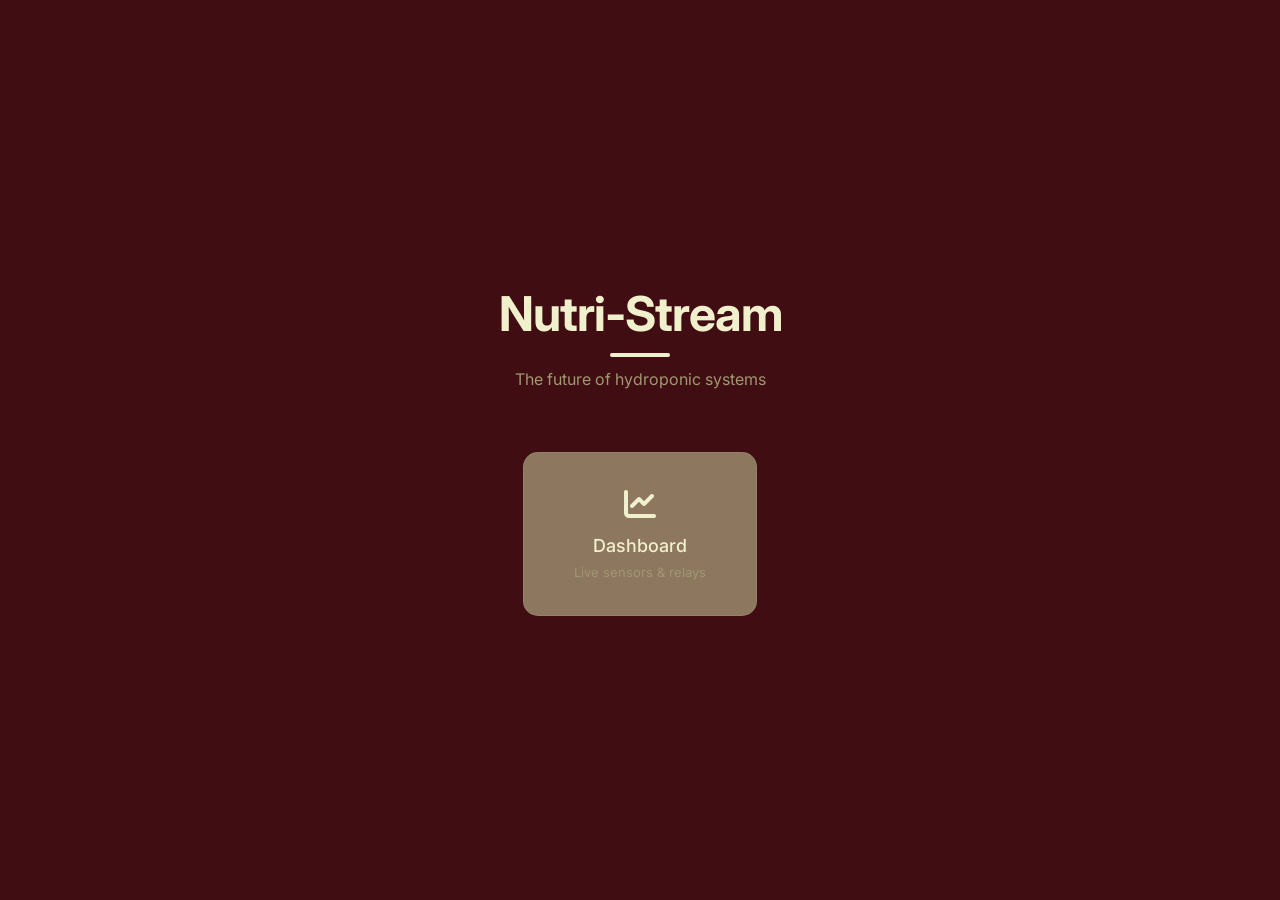
<file: index.html>
<!DOCTYPE html>
<html lang="en">
<head>
  <meta charset="UTF-8">
  <meta name="viewport" content="width=device-width, initial-scale=1.0">
  <link href="https://fonts.googleapis.com/css2?family=Inter:wght@400;500;700&display=swap" rel="stylesheet">
  <link rel="stylesheet" href="https://cdnjs.cloudflare.com/ajax/libs/font-awesome/6.5.1/css/all.min.css">
  <link rel="stylesheet" href="style.css">
  <title>Nutri-Stream</title>
  <style>
    body {
      overflow: auto;
      display: flex;
      flex-direction: column;
      align-items: center;
      justify-content: center;
      min-height: 100vh;
    }
    #real {
      transition: transform 0.3s ease;
    }
    
    #real:hover {
      transform: scale(0.9); 
    }
    .card-title { font-size: 18px; font-weight: 500; }
    .card-desc { font-size: 13px; color: #a09870; margin-top: 8px; }
  </style>
</head>
<body>

  <div style="text-align: center; margin-bottom: 60px;">
    <h1 style="font-size: 48px; letter-spacing: -1px;">Nutri-Stream</h1>
    <div style="width: 60px; height: 4px; background: #f1f0cc; margin: 10px auto; border-radius: 2px;"></div>
    <p style="line-height: 1.6; font-size: 16px; color:#a09870;">The future of hydroponic systems</p>
  </div>

  <div id="real">
    <a href="greenhouse.html" style="
      display: block;
      background: #8d775f;
      border: 1px solid rgba(255,255,255,0.08);
      border-radius: 15px;
      padding: 35px 50px;
      text-decoration: none;
      color: #f1f0cc;
      text-align: center;
    ">
      <i class="fa-solid fa-chart-line" style="font-size: 32px; margin-bottom: 15px; display: block;"></i>
      <div class="card-title">Dashboard</div>
      <div class="card-desc">Live sensors & relays</div>
    </a>
  </div>
</body>
</html>
</file>
<file: style.css>
* { margin:0; padding:0; box-sizing:border-box; }

body {
  font-family: Inter, sans-serif;
  background:#3f0d12;
  color:#f1f0cc;
  overflow: hidden;
}

.everything {
  width: 100vw;
  height: 100vh;
  overflow-x: auto;
  scroll-snap-type: x mandatory;
  scroll-behavior: smooth;
  display: flex;
}

.home {
  min-width: 100vw;
  height: 100vh;
  scroll-snap-align: start;
  padding: 30px;
  display: flex;
  flex-direction: column;
  justify-content: center;
  align-items: center;
}

.card {
  background:#8d775f;
  border:1px solid rgba(255,255,255,0.08);
  border-radius:10px;
  padding:20px;
  width: 90%;
  max-width: 500px;
  margin-bottom: 20px;
}

.valuess {
  font-size: 50px;
  font-weight: 500;
  margin: 10px 0;
}

.slide-label {
  font-size: 14px;
  color:#a09870;
  text-transform: uppercase;
  letter-spacing: 1px;
}

.nav-btn {
  position: fixed;
  top: 50%;
  transform: translateY(-50%);
  background: #8d775f;
  color: #000000;
  border: none;
  width: 40px;
  height: 40px;
  border-radius: 50%;
  font-size: 18px;
  cursor: pointer;
  box-shadow: 0 4px 10px rgba(0,0,0,0.4);
  z-index: 100;
}
.prev-btn { left: 15px; }
.next-btn { right: 15px; }

.actuator-grid {
  display: grid;
  grid-template-columns: 1fr 1fr;
  gap: 20px;
  width: 100%;
  max-width: 500px;
}

.relay-box {
  background:#8d775f;
  border-radius:15px;
  padding:30px;
  text-align:center;
}

.relay-state {
  font-size: 24px;
  margin-top:15px;
  font-weight:bold;
}
.is-on  { color: #00ff6a; }
.is-off { color: #ffffff; }

/* pill toggle — took forever to get the transition timing right */
.tog {
  width:60px; height:30px;
  background:#333;
  border-radius:30px;
  position:relative;
  margin: 0 auto;
}
.tog-knob {
  width:26px; height:26px;
  background:#c00707;
  border-radius:50%;
  position:absolute;
  top:2px; left:2px;
  transition:left 0.15s ease, background 0.15s ease;
}
.tog.live { background:#2ecc71; }
.tog.live .tog-knob { left:32px; background:#fff; }
</file>
